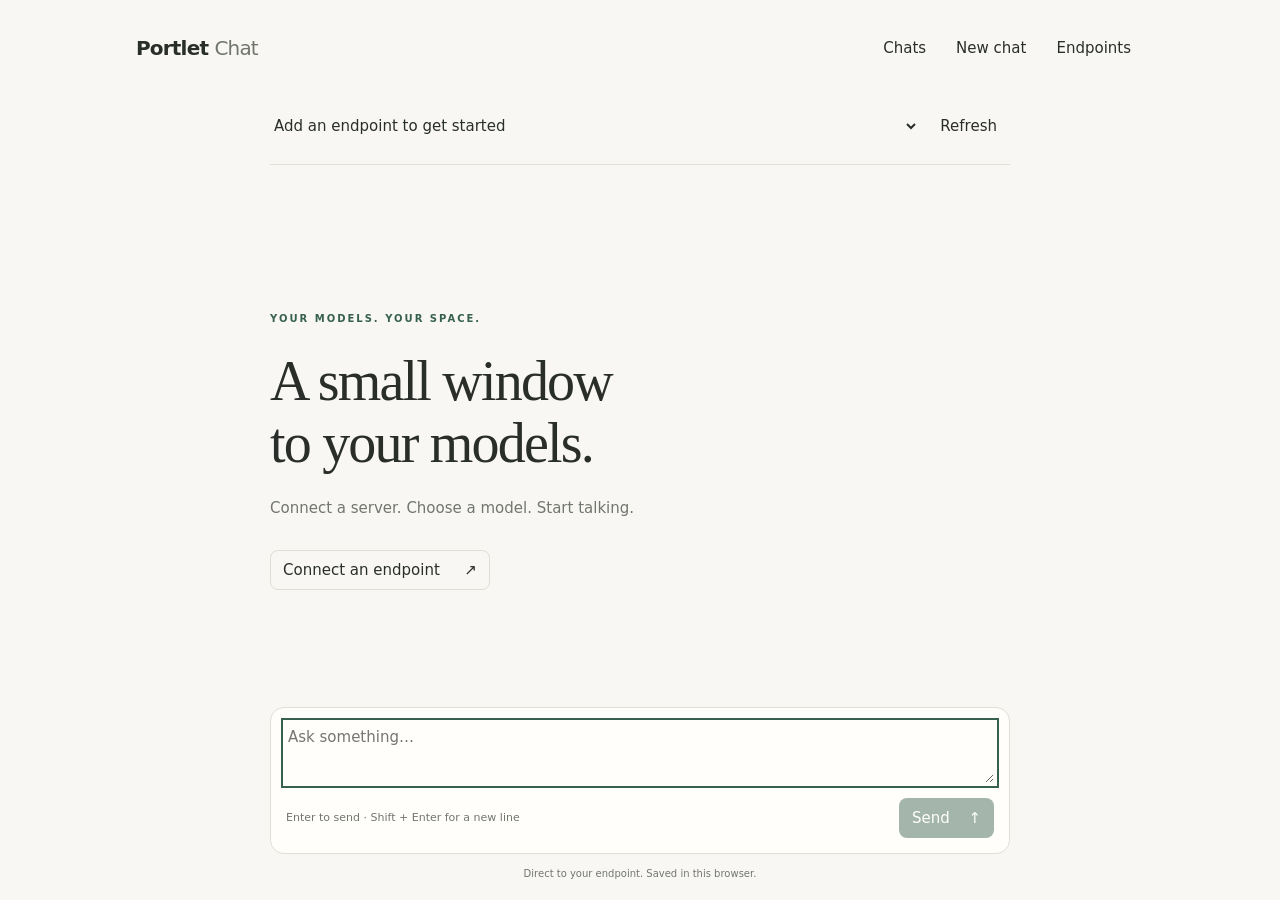
<file: index.html>
<!doctype html>
<html lang="en">
<head>
  <meta charset="utf-8">
  <meta name="viewport" content="width=device-width, initial-scale=1">
  <meta name="color-scheme" content="light dark">
  <title>Portlet Chat</title>
  <link rel="stylesheet" href="style.css">
  <script src="markdown.js" defer></script>
  <script src="app.js" defer></script>
</head>
<body>
  <header>
    <a class="brand" href="./">Portlet <span>Chat</span></a>
    <nav aria-label="Chat controls">
      <button id="history" type="button">Chats</button>
      <button id="new-chat" type="button">New chat</button>
      <button id="settings" type="button">Endpoints</button>
    </nav>
  </header>
  <main>
    <div class="model-bar">
      <label class="sr-only" for="model">Model</label>
      <select id="model"><option value="">Add an endpoint to get started</option></select>
      <button id="refresh" type="button">Refresh</button>
    </div>
    <p id="status" role="status"></p>
    <section id="messages" aria-label="Conversation"></section>
    <div id="welcome">
      <span class="eyebrow">YOUR MODELS. YOUR SPACE.</span>
      <h1>A small window<br>to your models.</h1>
      <p>Connect a server. Choose a model. Start talking.</p>
      <button id="connect" type="button">Connect an endpoint <span aria-hidden="true">↗</span></button>
    </div>
  </main>
  <footer>
    <form id="composer">
      <label class="sr-only" for="prompt">Message</label>
      <textarea id="prompt" rows="2" placeholder="Ask something…" required></textarea>
      <div class="compose-actions">
        <span>Enter to send · Shift + Enter for a new line</span>
        <button id="stop" type="button" hidden>Stop</button>
        <button id="send" type="submit" disabled>Send <span aria-hidden="true">↑</span></button>
      </div>
    </form>
    <p class="footnote">Direct to your endpoint. Saved in this browser.</p>
  </footer>
  <dialog id="history-dialog" aria-labelledby="history-title">
    <div class="dialog-heading"><h2 id="history-title">Chats</h2><button id="close-history" type="button">Close</button></div>
    <div id="chat-list" aria-label="Saved chats"></div>
  </dialog>
  <dialog id="endpoint-dialog" aria-labelledby="endpoint-title">
    <div class="dialog-heading">
      <h2 id="endpoint-title">Endpoints</h2>
      <button id="close-settings" type="button" aria-label="Close endpoints">Close</button>
    </div>
    <p class="muted">Save each server address once. Refresh models when a server changes.</p>
    <ul id="endpoint-list"></ul>
    <button id="add-endpoint" type="button">Add another endpoint</button>
    <form id="endpoint-form">
      <label for="endpoint-name">Name</label>
      <input id="endpoint-name" placeholder="Local server" maxlength="80" required>
      <label for="endpoint-url">Base URL</label>
      <input id="endpoint-url" type="url" placeholder="http://localhost:8080/v1" required>
      <label for="endpoint-key">API key <span class="muted">(optional, kept only until reload)</span></label>
      <input id="endpoint-key" type="password" autocomplete="off">
      <p id="endpoint-error" role="alert"></p>
      <button type="submit" class="primary">Save endpoint</button>
    </form>
    <p class="muted small">Your server must allow this page’s origin through CORS.</p>
  </dialog>
</body>
</html>
</file>
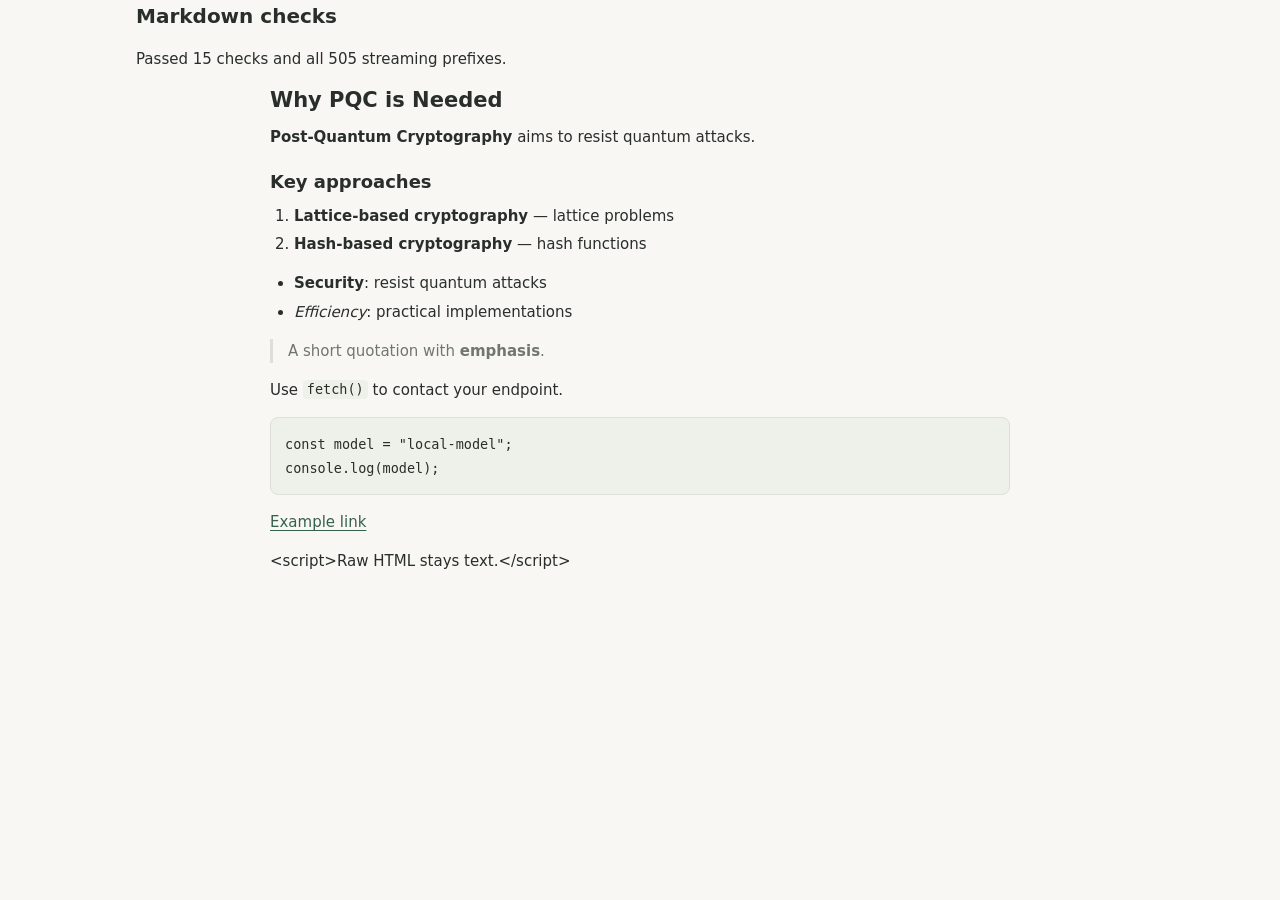
<file: tests/markdown.html>
<!doctype html>
<html lang="en">
<meta charset="utf-8">
<meta name="viewport" content="width=device-width, initial-scale=1">
<title>Markdown checks</title>
<link rel="stylesheet" href="../style.css">
<script src="../markdown.js" defer></script>
<script src="markdown-tests.js" defer></script>
<body>
<h2>Markdown checks</h2>
<p id="result" role="status">Running…</p>
<main><article class="message"><div id="sample" class="message-content"></div></article></main>
</body>
</html>
</file>
<file: style.css>
:root {
  color-scheme: light;
  --page: #f8f7f4;
  --surface: #fffefa;
  --text: #292e2a;
  --muted: #71766f;
  --border: #dedfd7;
  --accent: #37614e;
  --tint: #eef1e9;
  font: 15px/1.6 system-ui, sans-serif;
  background: var(--page);
  color: var(--text);
}
* { box-sizing: border-box; }
body { margin: 0 auto; max-width: 1080px; min-height: 100dvh; display: flex; flex-direction: column; padding: 0 36px; }
button, input, select, textarea { font: inherit; color: inherit; }
button { cursor: pointer; background: transparent; border: 1px solid transparent; border-radius: 8px; padding: 7px 12px; }
button:hover { background: var(--tint); }
button:disabled { cursor: default; opacity: .45; }
button:focus-visible, a:focus-visible, input:focus-visible, select:focus-visible, textarea:focus-visible { outline: 2px solid var(--accent); outline-offset: 3px; }
header { display: flex; align-items: center; justify-content: space-between; padding: 28px 0; gap: 12px; }
.brand { font-size: 20px; font-weight: 650; text-decoration: none; color: var(--text); letter-spacing: -.8px; }
.brand span { font-weight: 400; color: var(--muted); }
nav { display: flex; gap: 4px; }
main, footer { width: min(100%, 740px); margin-inline: auto; }
main { flex: 1; display: flex; flex-direction: column; }
.model-bar { display: flex; gap: 8px; align-items: center; border-bottom: 1px solid var(--border); padding: 10px 0 18px; }
select { flex: 1; min-width: 0; background: transparent; border: 0; padding: 8px 0; text-overflow: ellipsis; }
#status { font-size: 12px; color: var(--muted); min-height: 20px; margin: 10px 0; white-space: pre-line; overflow-wrap: anywhere; }
#welcome { margin: auto 0; padding: 65px 0 90px; }
.eyebrow { font-size: 10px; letter-spacing: 2px; color: var(--accent); font-weight: 650; }
h1 { font: 400 clamp(38px, 7vw, 56px)/1.1 Georgia, serif; letter-spacing: -1.8px; margin: 22px 0; }
#welcome p, .muted, .footnote { color: var(--muted); }
#connect { border-color: var(--border); margin-top: 15px; }
#connect span { margin-left: 20px; }
#messages { padding: 10px 0; }
.message { margin: 0 0 30px; overflow-wrap: anywhere; }
.message > h3 { font-size: 12px; color: var(--accent); margin: 0 0 8px; font-weight: 650; }
.message-content { min-width: 0; }
.message-content p { white-space: pre-wrap; margin: 0 0 1em; }
.message-content :is(h1, h2, h3, h4, h5, h6) { font-family: inherit; font-weight: 650; line-height: 1.35; letter-spacing: normal; margin: 1.2em 0 .5em; color: var(--text); }
.message-content h1 { font-size: 1.65em; }
.message-content h2 { font-size: 1.4em; }
.message-content h3 { font-size: 1.2em; }
.message-content :is(h4, h5, h6) { font-size: 1em; }
.message-content :is(ul, ol) { padding-left: 1.6em; margin: .6em 0 1em; }
.message-content li { margin: .3em 0; }
.message-content blockquote { border-left: 3px solid var(--border); margin: 1em 0; padding-left: 1em; color: var(--muted); white-space: pre-wrap; }
.message-content code { font: .9em/1.6 ui-monospace, SFMono-Regular, Consolas, monospace; background: var(--tint); padding: .1em .3em; border-radius: 4px; }
.message-content pre { max-width: 100%; overflow-x: auto; background: var(--tint); border: 1px solid var(--border); padding: 14px; border-radius: 8px; white-space: pre; overflow-wrap: normal; }
.message-content pre code { padding: 0; background: transparent; }
.message-content a { color: var(--accent); text-underline-offset: 3px; }
.message-content > :first-child { margin-top: 0; }
.message-content > :last-child { margin-bottom: 0; }
.message.user { width: fit-content; max-width: 100%; margin-left: auto; background: var(--tint); padding: 16px 20px; border-radius: 12px; }
footer { position: sticky; bottom: 0; padding-top: 12px; background: var(--page); }
#composer { background: var(--surface); border: 1px solid var(--border); border-radius: 14px; padding: 15px; }
textarea { width: 100%; resize: vertical; min-height: 60px; max-height: 240px; border: none; background: transparent; }
.compose-actions { display: flex; align-items: center; justify-content: space-between; gap: 12px; margin-top: 8px; }
.compose-actions > span { color: var(--muted); font-size: 11px; }
#send, .primary { background: var(--accent); color: white; }
#send span { margin-left: 14px; }
.footnote { text-align: center; font-size: 10px; margin: 12px 0 18px; }
dialog { width: min(520px, calc(100% - 32px)); max-height: 85dvh; overflow-y: auto; border: 1px solid var(--border); border-radius: 16px; padding: 25px; color: var(--text); background: var(--surface); }
dialog::backdrop { background: #16241c55; }
.dialog-heading { display: flex; align-items: center; justify-content: space-between; }
h2 { font-size: 20px; margin: 0; }
#endpoint-form { display: grid; gap: 8px; }
#endpoint-form label { font-size: 12px; margin-top: 8px; }
input { width: 100%; padding: 9px 12px; background: var(--page); border: 1px solid var(--border); border-radius: 7px; }
#endpoint-list { padding: 0; list-style: none; }
#endpoint-list li { padding: 12px 0; border-bottom: 1px solid var(--border); display: flex; align-items: center; gap: 8px; }
.endpoint-info { flex: 1; min-width: 0; overflow-wrap: anywhere; }
.endpoint-info small { display: block; color: var(--muted); }
#endpoint-error { color: #ae3c30; margin: 0; font-size: 12px; }
.small { font-size: 12px; }
.sr-only { position: absolute; width: 1px; height: 1px; overflow: hidden; clip-path: inset(50%); }
[hidden] { display: none !important; }
@media (max-width: 600px) {
  body { padding: 0 18px; }
  header { padding: 20px 0; }
  .compose-actions > span { font-size: 9px; }
  #welcome { padding-block: 45px; }
}
@media (prefers-color-scheme: dark) {
  :root { color-scheme: dark; --page: #1b201d; --surface: #222824; --text: #e8e9e1; --muted: #a0a99f; --border: #3b453d; --accent: #86b59a; --tint: #29332c; }
  #send, .primary { color: #17271e; }
}

#chat-list { display: grid; gap: 6px; margin-top: 20px; }
#chat-list button { text-align: left; overflow: hidden; text-overflow: ellipsis; white-space: nowrap; }
#chat-list button[aria-current="true"] { background: var(--tint); }
.message-error { display: block; color: var(--muted); margin-top: 12px; }
.retry { border-color: var(--border); margin-top: 10px; }
@media (max-width: 420px) { header { flex-wrap: wrap; } nav button { padding-inline: 8px; } }

.chat-row { display: flex; gap: 8px; min-width: 0; }
.chat-row > :first-child { flex: 1; min-width: 0; }
.chat-row .delete-chat { flex-shrink: 0; color: var(--muted); }
</file>
